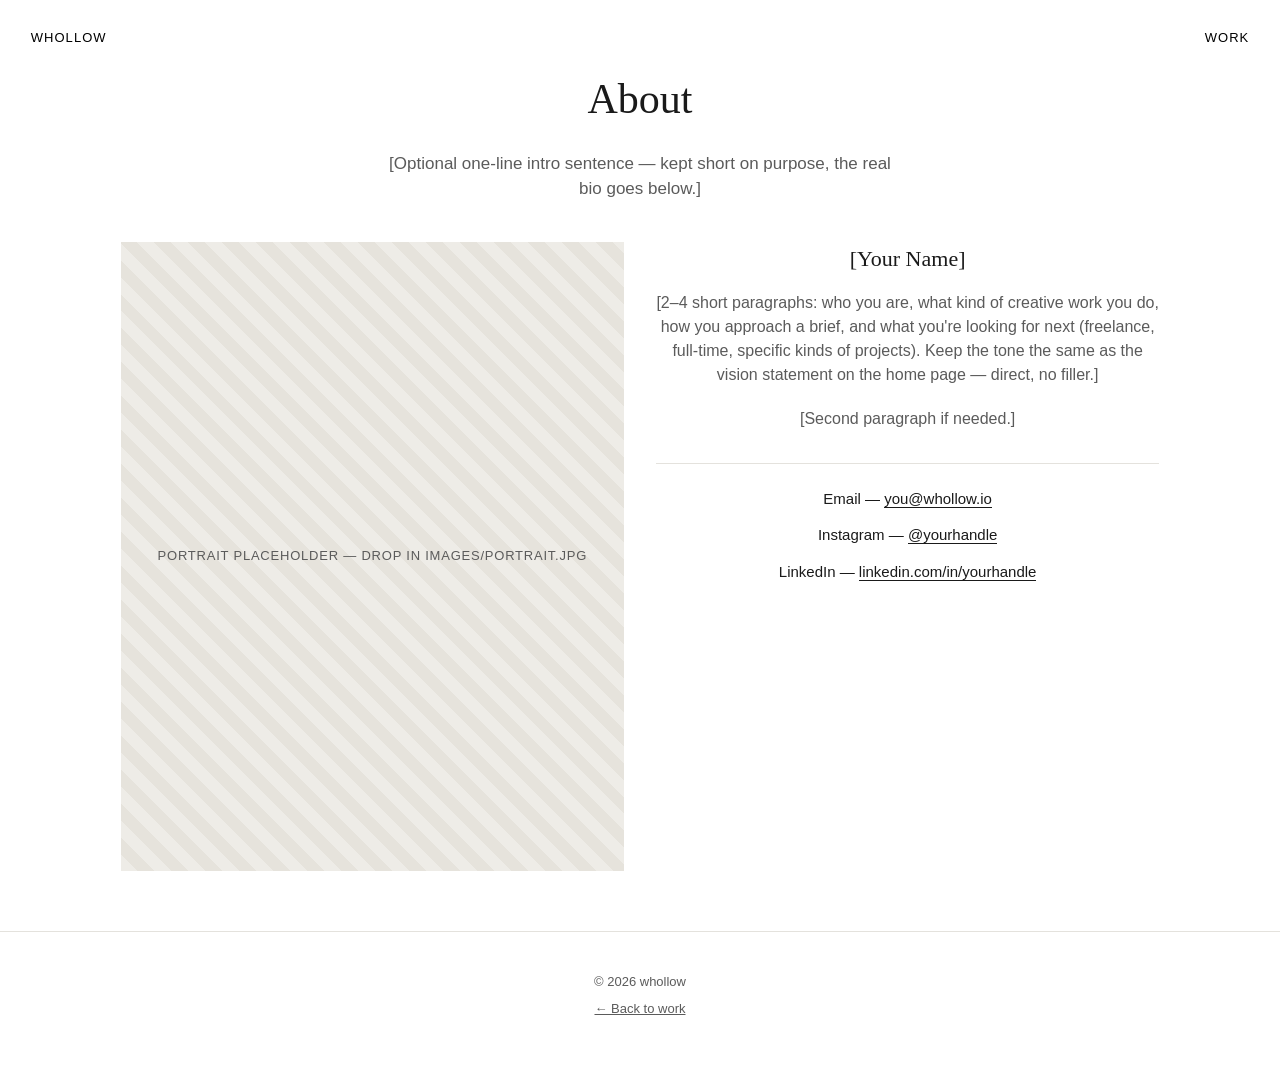
<file: about.html>
<!doctype html>
<html lang="en">
<head>
<meta charset="utf-8">
<title>whollow — About & Contact</title>
<meta name="viewport" content="width=device-width, initial-scale=1">
<meta name="robots" content="noindex, nofollow">
<link rel="stylesheet" href="css/style.css">
</head>
<body>

<nav class="nav">
  <a href="index.html">whollow</a>
  <div class="nav-links">
    <a href="index.html">Work</a>
  </div>
</nav>

<div class="page-header">
  <h1>About</h1>
  <p>[Optional one-line intro sentence — kept short on purpose, the real bio goes below.]</p>
</div>

<div class="about-grid">

  <!-- ============================================================
       Replace this placeholder with a portrait, e.g.:
       <img src="images/portrait.jpg" alt="Your name">
       Recommended: 1000×1250px (4:5), consistent with your work photos.
       ============================================================ -->
  <div class="portrait">Portrait placeholder — drop in images/portrait.jpg</div>

  <div class="bio">
    <h2>[Your Name]</h2>
    <p>
      [2–4 short paragraphs: who you are, what kind of creative work you do,
      how you approach a brief, and what you're looking for next
      (freelance, full-time, specific kinds of projects). Keep the tone
      the same as the vision statement on the home page — direct, no filler.]
    </p>
    <p>
      [Second paragraph if needed.]
    </p>

    <ul class="contact-list">
      <li>Email — <a href="mailto:you@whollow.io">you@whollow.io</a></li>
      <li>Instagram — <a href="https://instagram.com/yourhandle" target="_blank" rel="noopener">@yourhandle</a></li>
      <li>LinkedIn — <a href="https://linkedin.com/in/yourhandle" target="_blank" rel="noopener">linkedin.com/in/yourhandle</a></li>
      <!-- Add or remove contact rows as needed -->
    </ul>
  </div>

</div>

<footer class="site-footer">
  <span>© <span id="year"></span> whollow</span>
  <a href="index.html">← Back to work</a>
</footer>

<script>
  document.getElementById("year").textContent = new Date().getFullYear();
</script>
</body>
</html>
</file>
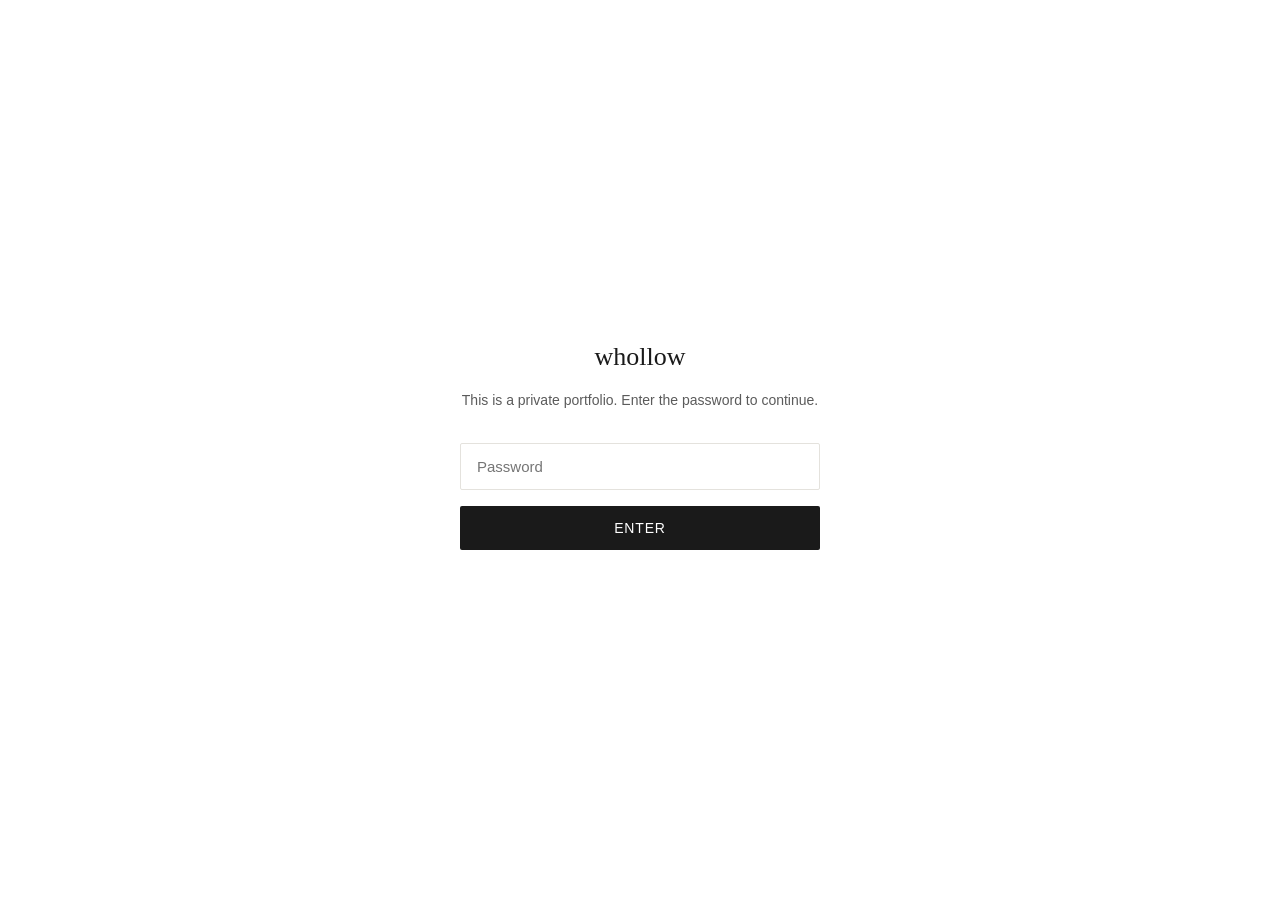
<file: login.html>
<!doctype html>
<html lang="en">
<head>
<meta charset="utf-8">
<title>whollow — Enter</title>
<meta name="viewport" content="width=device-width, initial-scale=1">
<meta name="robots" content="noindex, nofollow">
<link rel="stylesheet" href="css/style.css">
</head>
<body>

<div class="login-wrap">
  <div class="login-box">
    <h1>whollow</h1>
    <p class="sub">This is a private portfolio. Enter the password to continue.</p>
    <form id="loginForm">
      <input type="password" id="password" name="password" placeholder="Password" autocomplete="current-password" required>
      <button type="submit">Enter</button>
    </form>
    <div class="error" id="error"></div>
  </div>
</div>

<script>
  const form = document.getElementById("loginForm");
  const errorEl = document.getElementById("error");

  form.addEventListener("submit", async (e) => {
    e.preventDefault();
    errorEl.textContent = "";
    const password = document.getElementById("password").value;

    const res = await fetch("/api/login", {
      method: "POST",
      headers: { "Content-Type": "application/json" },
      body: JSON.stringify({ password })
    });

    if (res.ok) {
      // Server has set the auth cookie; redirect into the site.
      const params = new URLSearchParams(window.location.search);
      window.location.href = params.get("redirect") || "/";
    } else {
      errorEl.textContent = "Wrong password. Try again.";
    }
  });
</script>
</body>
</html>
</file>
<file: css/style.css>
/* ============================================================
   whollow.io — minimal editorial baseline
   Swap the CSS variables below to retint everything at once.
   ============================================================ */

:root {
  --bg: #ffffff;
  --ink: #1a1a1a;
  --ink-soft: #5b5b5b;
  --line: #e4e2dd;
  --accent: #8e7cc3;
  --max-w: 1100px;
  --edge: clamp(12px, 2.4vw, 40px);
  --serif: "Georgia", "Iowan Old Style", "Times New Roman", serif;
  --sans: -apple-system, BlinkMacSystemFont, "Helvetica Neue", Arial, sans-serif;
}

* { box-sizing: border-box; }

html { scroll-behavior: smooth; }

body {
  margin: 0;
  background: var(--bg);
  color: var(--ink);
  font-family: var(--sans);
  -webkit-font-smoothing: antialiased;
  line-height: 1.5;
}

a { color: inherit; }

/* ---------- top nav ---------- */

.nav {
  position: fixed;
  top: 0;
  left: 0;
  right: 0;
  z-index: 50;
  display: flex;
  justify-content: space-between;
  align-items: center;
  padding: 28px var(--edge);
  mix-blend-mode: difference;
  color: #fff;
  font-size: 13px;
  letter-spacing: 0.08em;
  text-transform: uppercase;
}

.nav a { text-decoration: none; }
.nav .nav-links { display: flex; gap: 32px; }

/* ---------- hero / vision ---------- */

.hero {
  min-height: 100vh;
  display: flex;
  flex-direction: column;
  align-items: center;
  justify-content: center;
  text-align: center;
  padding: calc(var(--edge) * 2) var(--edge) var(--edge);
  max-width: 900px;
  margin: 0 auto;
  position: relative;
}

.hero .eyebrow {
  font-size: 13px;
  letter-spacing: 0.12em;
  text-transform: uppercase;
  color: var(--ink-soft);
  margin-bottom: 24px;
}

.hero h1 {
  font-family: var(--serif);
  font-weight: 400;
  font-size: clamp(32px, 5vw, 56px);
  line-height: 1.2;
  margin: 0 auto 32px;
  max-width: 22ch;
}

/* The three words that carry the whole thesis -- each styled to echo
   its own meaning rather than just bolded uniformly. */

.hero h1 .word-visible {
  color: var(--accent);
  font-weight: 700;
  letter-spacing: 0.035em;
}

/* Dot the i's in "visible" with tiny eyes instead of dots. The dot
   masking trick: paint a background-colored circle over the font's own
   dot, then draw a little eye (SVG, currentColor) in the same spot. */
.word-visible .eye-i {
  position: relative;
  display: inline-block;
}

.word-visible .eye-i::before {
  content: "";
  position: absolute;
  top: -0.02em;
  left: 50%;
  width: 0.34em;
  height: 0.28em;
  background: var(--bg);
  transform: translateX(-50%);
}

.word-visible .eye-i svg {
  position: absolute;
  top: -0.05em;
  left: 50%;
  width: 0.46em;
  height: auto;
  transform: translateX(-50%);
  color: var(--accent);
}

.hero h1 .word-felt {
  color: var(--accent);
  font-style: italic;
}

.hero h1 .word-remembered {
  color: var(--accent);
  font-weight: 700;
  text-decoration: underline;
  text-decoration-color: rgba(142, 124, 195, 0.45);
  text-underline-offset: 5px;
}

.hero .brief {
  font-size: clamp(16px, 1.6vw, 19px);
  color: var(--ink-soft);
  max-width: 55ch;
  margin: 0 auto;
}

.hero .brief strong {
  color: var(--ink);
  font-weight: 600;
}

.scroll-cue {
  position: absolute;
  bottom: 40px;
  left: 50%;
  transform: translateX(-50%);
  font-size: 12px;
  letter-spacing: 0.1em;
  text-transform: uppercase;
  color: var(--ink-soft);
  display: flex;
  flex-direction: column;
  align-items: center;
  gap: 10px;
}

.scroll-cue::after {
  content: "";
  width: 1px;
  height: 40px;
  background: var(--ink-soft);
  animation: scrollpulse 1.8s ease-in-out infinite;
}

@keyframes scrollpulse {
  0% { transform: scaleY(0); transform-origin: top; }
  50% { transform: scaleY(1); transform-origin: top; }
  50.1% { transform-origin: bottom; }
  100% { transform: scaleY(0); transform-origin: bottom; }
}

/* ---------- visual outcome sections ---------- */

.work-section {
  padding: 16px var(--edge) 60px;
}

.work-item {
  width: 100%;
  margin: 0 auto 32px;
}

.work-item .frame {
  width: 100%;
  aspect-ratio: 16 / 9;
  background: repeating-linear-gradient(
    45deg,
    #eeece7,
    #eeece7 12px,
    #e6e3dc 12px,
    #e6e3dc 24px
  );
  display: flex;
  align-items: center;
  justify-content: center;
  color: var(--ink-soft);
  font-size: 13px;
  letter-spacing: 0.06em;
  text-transform: uppercase;
  overflow: hidden;
}

.work-item .frame img {
  width: 100%;
  height: 100%;
  object-fit: cover;
  display: block;
}

.work-item .caption {
  display: flex;
  flex-direction: column;
  align-items: center;
  text-align: center;
  gap: 4px;
  margin-top: 16px;
  font-size: 14px;
  color: var(--ink-soft);
}

.work-item .caption strong {
  color: var(--ink);
  font-weight: 500;
}

/* ---------- before/after compare slider ---------- */

.compare-frame {
  position: relative;
  width: 100%;
  aspect-ratio: 16 / 9;
  overflow: hidden;
  cursor: ew-resize;
  user-select: none;
  touch-action: none;
  border-radius: 2px;
}

/* Use on text-heavy compare frames (e.g. a discovery-notes "before"
   page) so nothing gets cropped by the default wide 16:9 shape.
   Kept at 1:1 on every screen size, including mobile -- the notebook
   image itself is a perfect square, so forcing a different ratio here
   (e.g. 4:5) makes object-fit:cover zoom in and crop real text off
   both edges. 1:1 everywhere means it never needs to crop at all. */
.compare-frame--tall {
  aspect-ratio: 1 / 1;
}

.compare-img,
.compare-placeholder {
  position: absolute;
  inset: 0;
  width: 100%;
  height: 100%;
  object-fit: cover;
  display: block;
  pointer-events: none;
}

.compare-placeholder {
  background: repeating-linear-gradient(
    45deg, #eeece7, #eeece7 12px, #e6e3dc 12px, #e6e3dc 24px
  );
  display: flex;
  align-items: center;
  justify-content: center;
  color: var(--ink-soft);
  font-size: 13px;
  letter-spacing: 0.06em;
  text-transform: uppercase;
  text-align: center;
  padding: 24px;
}

/* the "after" layer sits on top and gets visually clipped by JS
   via clip-path as the handle is dragged */
.compare-reveal {
  clip-path: inset(0 0 0 50%);
}

.compare-label {
  position: absolute;
  top: 16px;
  font-size: 11px;
  letter-spacing: 0.1em;
  text-transform: uppercase;
  color: #fff;
  background: rgba(20, 20, 20, 0.55);
  padding: 6px 10px;
  pointer-events: none;
}

.compare-label-before { left: 16px; }
.compare-label-after { right: 16px; }

.compare-handle {
  position: absolute;
  top: 0;
  bottom: 0;
  left: 50%;
  width: 2px;
  background: #fff;
  transform: translateX(-50%);
  pointer-events: none;
  box-shadow: 0 0 0 1px rgba(0, 0, 0, 0.15);
}

.compare-handle::after {
  content: "";
  position: absolute;
  top: 50%;
  left: 50%;
  width: 40px;
  height: 40px;
  border-radius: 50%;
  background: #fff;
  transform: translate(-50%, -50%);
  box-shadow: 0 2px 10px rgba(0, 0, 0, 0.25);
}

.compare-handle::before {
  content: "⟷";
  position: absolute;
  top: 50%;
  left: 50%;
  transform: translate(-50%, -50%);
  z-index: 1;
  font-size: 15px;
  color: var(--ink);
}

/* Small "view full screen" hint, bottom-right of every compare frame --
   the whole image is clickable (a tap/click opens the lightbox; a
   drag still moves the before/after split). */
.compare-frame::after {
  content: "⤢ View full screen";
  position: absolute;
  bottom: 16px;
  right: 16px;
  font-size: 11px;
  letter-spacing: 0.06em;
  text-transform: uppercase;
  color: #fff;
  background: rgba(20, 20, 20, 0.55);
  padding: 6px 10px;
  pointer-events: none;
  opacity: 0;
  transition: opacity 0.15s ease;
}

.compare-frame:hover::after,
.compare-frame:focus-visible::after {
  opacity: 1;
}

/* ---------- lightbox (full-screen image viewer) ---------- */

.lightbox {
  position: fixed;
  inset: 0;
  z-index: 200;
  display: flex;
  align-items: center;
  justify-content: center;
  padding: clamp(16px, 4vw, 56px);
  background: rgba(10, 10, 10, 0.94);
  opacity: 0;
  visibility: hidden;
  transition: opacity 0.2s ease;
}

.lightbox.is-open {
  opacity: 1;
  visibility: visible;
}

.lightbox-img {
  max-width: 100%;
  max-height: 100%;
  object-fit: contain;
  box-shadow: 0 20px 60px rgba(0, 0, 0, 0.5);
}

.lightbox-close {
  position: absolute;
  top: 20px;
  right: 20px;
  width: 44px;
  height: 44px;
  border-radius: 50%;
  border: none;
  background: rgba(255, 255, 255, 0.12);
  color: #fff;
  font-size: 26px;
  line-height: 1;
  cursor: pointer;
}

.lightbox-close:hover {
  background: rgba(255, 255, 255, 0.24);
}

body.lightbox-locked {
  overflow: hidden;
}

/* ---------- footer ---------- */

.site-footer {
  padding: 40px var(--edge) 60px;
  margin: 0 auto;
  border-top: 1px solid var(--line);
  display: flex;
  flex-direction: column;
  align-items: center;
  gap: 8px;
  text-align: center;
  font-size: 13px;
  color: var(--ink-soft);
}

.site-footer a { text-decoration: underline; }

/* ---------- about / contact page ---------- */

.page-header {
  max-width: 700px;
  margin: 0 auto;
  padding: calc(var(--edge) * 2.2) var(--edge) 40px;
  text-align: center;
}

.page-header h1 {
  font-family: var(--serif);
  font-weight: 400;
  font-size: clamp(28px, 4vw, 42px);
  margin: 0 0 20px;
}

.page-header p {
  max-width: 55ch;
  margin: 0 auto;
  color: var(--ink-soft);
  font-size: 17px;
}

.about-grid {
  max-width: var(--max-w);
  margin: 0 auto;
  padding: 0 var(--edge) 60px;
  display: grid;
  grid-template-columns: 1fr 1fr;
  gap: 32px;
  align-items: start;
}

@media (max-width: 760px) {
  .about-grid { grid-template-columns: 1fr; gap: 24px; }
}

.about-grid .portrait {
  aspect-ratio: 4 / 5;
  background: repeating-linear-gradient(
    45deg, #eeece7, #eeece7 12px, #e6e3dc 12px, #e6e3dc 24px
  );
  display: flex;
  align-items: center;
  justify-content: center;
  color: var(--ink-soft);
  font-size: 13px;
  text-transform: uppercase;
  letter-spacing: 0.06em;
}

.about-grid .bio {
  text-align: center;
}

.about-grid h2 {
  font-family: var(--serif);
  font-weight: 400;
  font-size: 22px;
  margin: 0 0 16px;
}

.about-grid .bio p { color: var(--ink-soft); font-size: 16px; margin: 0 0 20px; }

.contact-list {
  list-style: none;
  margin: 32px 0 0;
  padding: 24px 0 0;
  border-top: 1px solid var(--line);
  display: flex;
  flex-direction: column;
  align-items: center;
}

.contact-list li { margin-bottom: 14px; font-size: 15px; }
.contact-list a { text-decoration: none; border-bottom: 1px solid var(--ink); }

/* ---------- login gate ---------- */

.login-wrap {
  min-height: 100vh;
  display: flex;
  align-items: center;
  justify-content: center;
  padding: var(--edge);
}

.login-box {
  width: 100%;
  max-width: 360px;
  text-align: center;
}

.login-box h1 {
  font-family: var(--serif);
  font-weight: 400;
  font-size: 26px;
  margin-bottom: 8px;
}

.login-box p.sub {
  color: var(--ink-soft);
  font-size: 14px;
  margin-bottom: 32px;
}

.login-box input[type="password"] {
  width: 100%;
  padding: 14px 16px;
  font-size: 15px;
  border: 1px solid var(--line);
  background: #fff;
  border-radius: 2px;
  margin-bottom: 16px;
}

.login-box button {
  width: 100%;
  padding: 14px 16px;
  font-size: 14px;
  letter-spacing: 0.06em;
  text-transform: uppercase;
  background: var(--ink);
  color: #fff;
  border: none;
  border-radius: 2px;
  cursor: pointer;
}

.login-box button:hover { opacity: 0.9; }

.login-box .error {
  color: #b3261e;
  font-size: 13px;
  margin-top: 14px;
  min-height: 16px;
}
</file>
